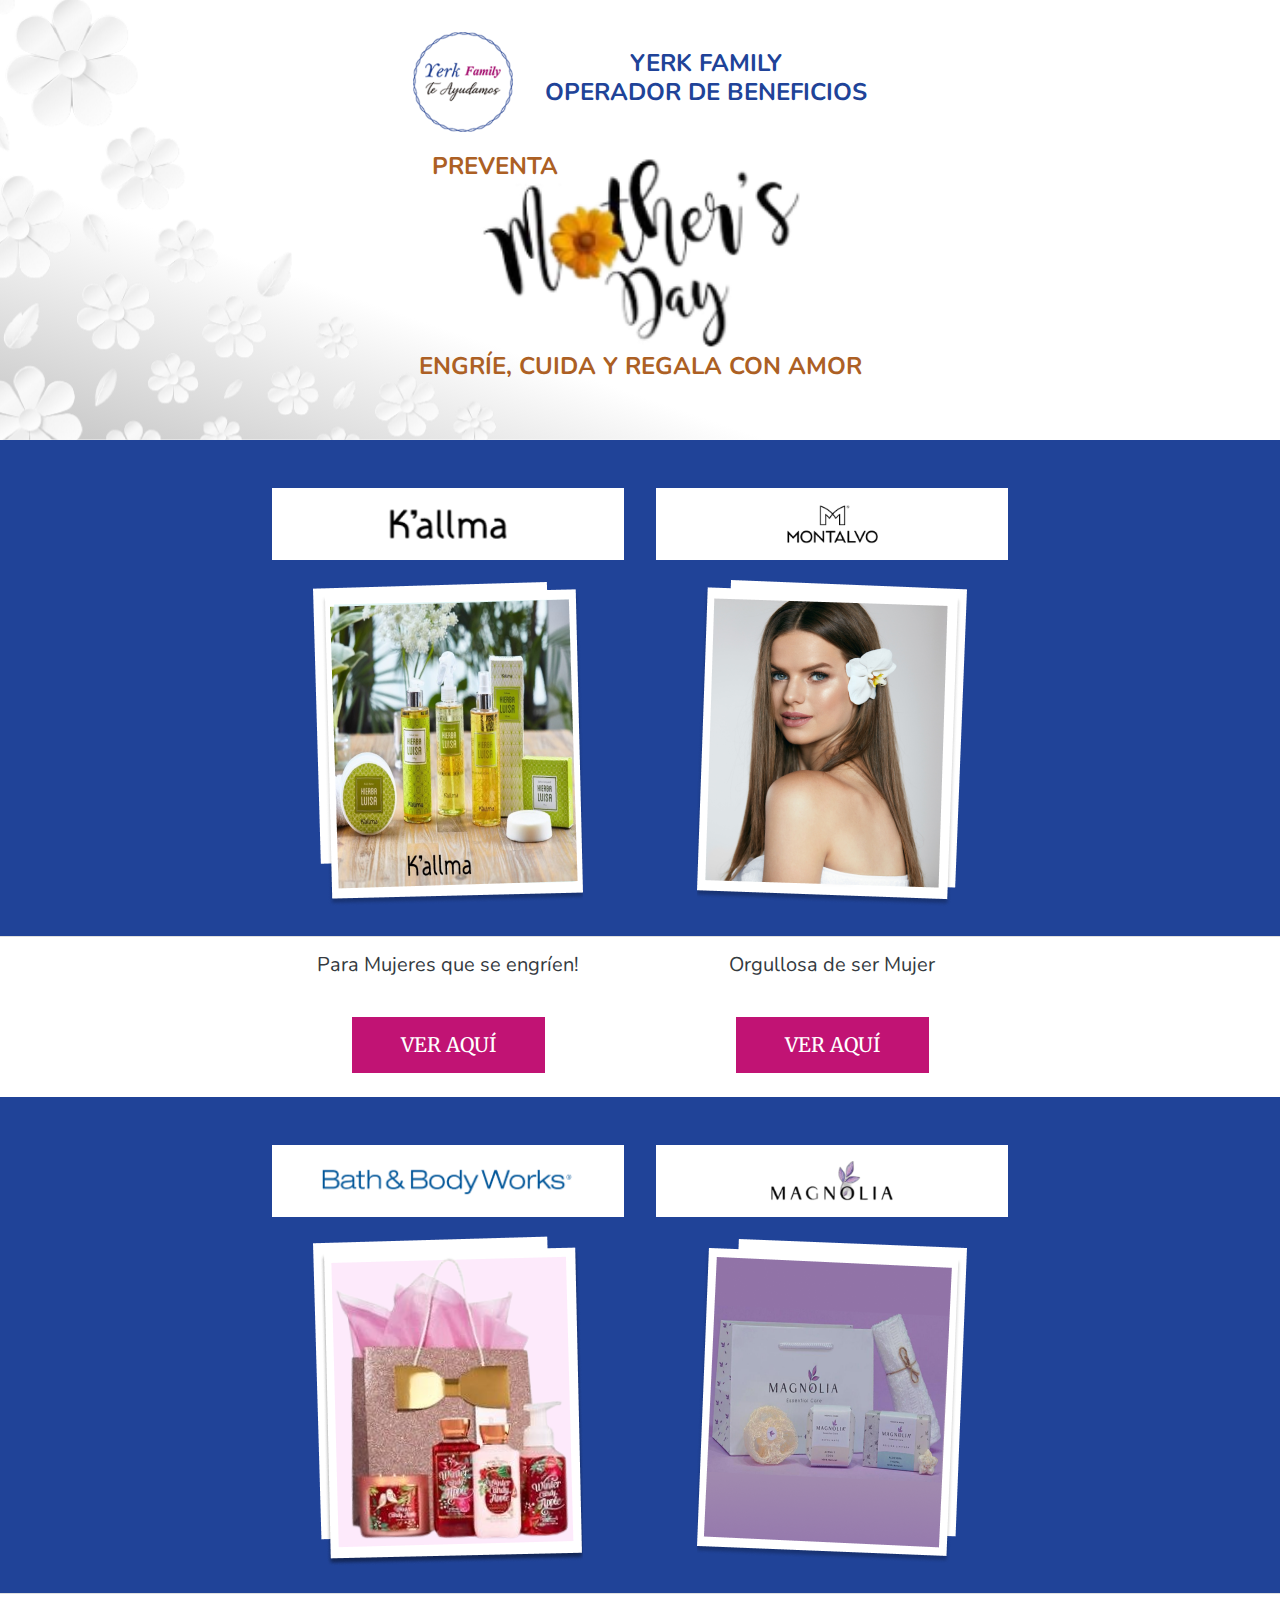
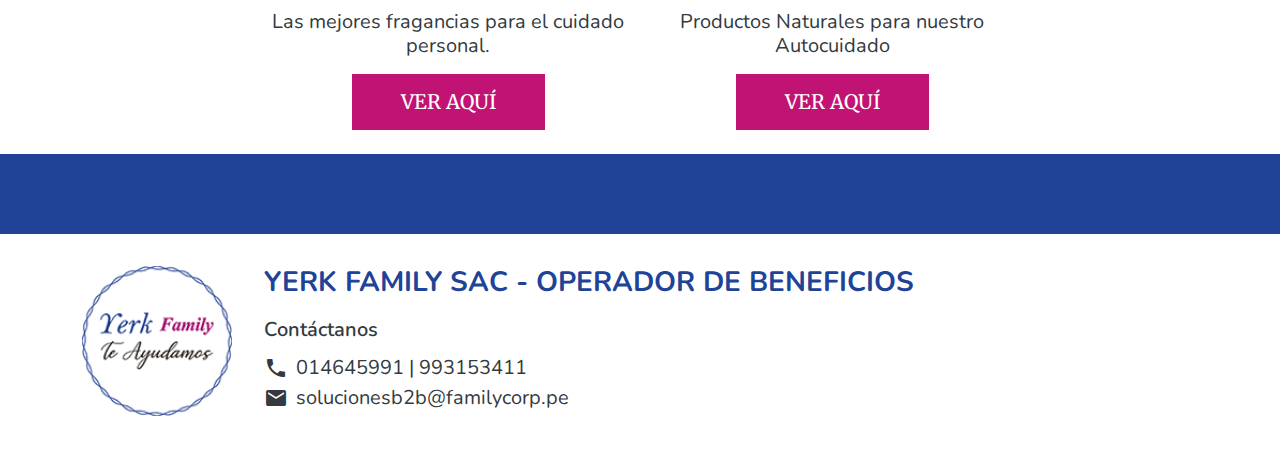
<file: index.html>
<!DOCTYPE html>
<html lang="es">

<head>
  <meta charset="UTF-8">
  <meta name="viewport" content="width=device-width, initial-scale=1.0">
  <meta http-equiv="X-UA-Compatible" content="ie=edge">
  <link rel="icon" href="img/logos/favicon.svg" type="image/x-icon" />
  <title>Yerk Family</title>
  <link rel="preconnect" href="https://fonts.googleapis.com">
  <link rel="preconnect" href="https://fonts.gstatic.com" crossorigin>
  <link href="https://fonts.googleapis.com/css2?family=Nunito:wght@400;700;800&display=swap" rel="stylesheet">
  <link href="https://fonts.googleapis.com/css2?family=Merriweather:wght@400;700&display=swap" rel="stylesheet">
  <link href="https://fonts.googleapis.com/css?family=Material+Icons|Material+Icons+Outlined|Material+Icons+Two+Tone|Material+Icons+Round|Material+Icons+Sharp" rel="stylesheet">
  <link rel="stylesheet" href="css/bootstrap.min.css">
  <link rel="stylesheet" href="css/main.css">
  <link rel="stylesheet" href="css/mq.css">
</head>

<body>
  <header class="bg-header">
    <div class="container">
      <div class="header-top">
        <div class="header-top-img">
          <img src="img/logos/logo.png" alt="Yerk Family" class="img-fluid render-img">
        </div>
        <div class="header-top-text">
          <h1>
            YERK FAMILY <br>
            OPERADOR DE BENEFICIOS
          </h1>
        </div>
      </div>

      <div class="row">
        <div class="col-lg-6 mx-auto">
          <div class="header-bottom">
            <div class="header-bottom-img">
              <p>Preventa</p>
              <img src="img/banner/banner.png" alt="Preventa Mother's Day" class="img-fluid render-img">
            </div>
            <div class="header-bottom-text">
              <p>Engríe, cuida y regala con Amor</p>
            </div>
          </div>
        </div>
      </div>

    </div>
  </header>
  <main>
    <section class="section-catalogue">
      <div class="row d-flex justify-content-center g-0">
        <div class="col-lg-6 col-md-6 bg-primary">
          <div class="card-brand h-100 align-right">
            <div class="card-body">
              <div class="card-brand-img align-right">
                <img src="img/brands/kallma.png" alt="K'allma">
              </div>
              <div class="content-img-card align-right">
                <img src="img/product/kallmaProduct.png" class="img-fluid render-img" alt="K'alma">
              </div>
            </div>
            <div class="card-footer">
              <p class="card-text align-right">
                Para Mujeres que se engríen!
              </p>
              <div class="content-btn-card align-right">
                <button type="button" class="btn btn-large primary-btn ">
                  Ver aquí
                </button>
              </div>
            </div>
          </div>
        </div>
        <div class="col-lg-6 col-md-6 bg-primary">
          <div class="card-brand h-100 align-left">
            <div class="card-body">
              <div class="card-brand-img align-left">
                <img src="img/brands/montalvo.png" alt="Mpntalvo">
              </div>
              <div class="content-img-card align-left">
                <img src="img/product/montalvoProduct.png" class="img-fluid render-img" alt="Montalvo">
              </div>
            </div>
            <div class="card-footer">
              <p class="card-text align-left">
                Orgullosa de ser Mujer
              </p>
              <div class="content-btn-card align-left">
                <button type="button" class="btn btn-large primary-btn ">
                  Ver aquí
                </button>
              </div>
            </div>
          </div>
        </div>
      </div>

      <div class="row d-flex justify-content-center g-0">
        <div class="col-lg-6 col-md-6 bg-primary">
          <div class="card-brand h-100 align-right">
            <div class="card-body">
              <div class="card-brand-img align-right">
                <img src="img/brands/bathBodyWorks.png" alt="bath & Body Works">
              </div>
              <div class="content-img-card align-right">
                <img src="img/product/bathbodyWorksProduct.png" class="img-fluid render-img" alt="bath & Body Works">
              </div>
            </div>
            <div class="card-footer">
              <p class="card-text align-right">
                Las mejores fragancias para el cuidado personal.
              </p>
              <div class="content-btn-card align-right">
                <button type="button" class="btn btn-large primary-btn ">
                  Ver aquí
                </button>
              </div>
            </div>
          </div>
        </div>
        <div class="col-lg-6 col-md-6 bg-primary">
          <div class="card-brand h-100 align-left">
            <div class="card-body">
              <div class="card-brand-img align-left">
                <img src="img/brands/magnolia.png" alt="Magnolia">
              </div>
              <div class="content-img-card align-left">
                <img src="img/product/magnoliaProduct.png" class="img-fluid render-img" alt="...">
              </div>
            </div>
            <div class="card-footer">
              <p class="card-text align-left">
                Productos Naturales para nuestro Autocuidado
              </p>
              <div class="content-btn-card align-left">
                <button type="button" class="btn btn-large primary-btn ">
                  Ver aquí
                </button>
              </div>
            </div>
          </div>
        </div>
      </div>
    </section>
  </main>
  <footer class="container">
    <div class="footer-logo">
      <img src="img/logos/logo.png" alt="Yerk Family" class="img-fluid render-img">
    </div>
    <div class="footer-text">
      <h3 class="footer-text-title">YERK FAMILY SAC - OPERADOR DE BENEFICIOS</h3>
      <ul class="footer-contact-list">
        <p>Contáctanos</p>
        <li>
          <span class="material-icons">
            phone
          </span>
          014645991 | 993153411
        </li>
        <li>
          <span class="material-icons">
            email
          </span>
          solucionesb2b@familycorp.pe
        </li>
      </ul>
    </div>
    </div>
  </footer>
  <script src="js/bootstrap.bundle.min.js"></script>
</body>

</html>
</file>
<file: css/mq.css>
/* Large devices (laptops, less than 1400px) */
@media (max-width: 1400px) {
  main {
    /* background-color: pink; */
  }
}

/* Large devices (desktops, tablets landscape, less than 1200px) */
@media (max-width: 1199.98px) {
  main {
    /* background-color: lavender; */
  }
}

/* Medium devices (tablets, less than 992px) */
@media (max-width: 991.98px) {
  main {
    /* background-color: salmon; */
  }
}

/* Small devices (landscape phones, less than 768px) */
@media (max-width: 767.98px) {
  main {
    /* background-color: lightblue; */
  }
}


@media (max-width: 575.98px) {
  main {
    /* background-color: lightyellow; */
  }

  /* Header */
  .header-top {
    /* ackground-color: pink; */
    padding: 1.5rem 0 .5rem 0;
  }

  .header-top-img {
    /* background-color: salmon; */
    min-height: 6rem;
    min-width: 6rem;
    max-height: 6rem;
    max-width: 6rem;
    margin-right: 1rem;
  }

  .header-bottom-img p {
    left: 0;
  }

  /* End Header */

  /* Footer */
  footer {
    flex-direction: column;
    align-items: center;
  }

  .footer-logo {
    margin-bottom: 1rem;
    margin-right: 0;
  }

  .footer-text-title {
    text-align: center;
  }
  /* End footer */
}
</file>
<file: css/main.css>
/* ESTILOS GENERALES */
:root {
  /* Gray scale */
  --black: #000000;
  --text: #343A40;
  --white: #FFF;
  /* Foundations */
  --primary: #204398;
  --secondary: #C11374;
  --secondary-light: #DF3C97;
  --accent: #AC6024;
}

* {
  padding: 0;
  margin: 0;
  box-sizing: border-box;
}

body {
  background-color: var(--white);
  color: var(--text);
  font-size: 16px;
  font-family: 'Nunito', sans-serif;
}

.font-btn {
  font-family: 'Merriweather', serif;
}

main {
  background-color: lavender;
  min-height: 100vh;
}

.render-img {
  image-rendering: -moz-crisp-edges;
  image-rendering: -o-crisp-edges;
  image-rendering: -webkit-optimize-contrast;
  -ms-interpolation-mode: nearest-neighbor;
}

/* Buttons */
.btn {
  font-size: 1.25rem;
  text-transform: uppercase;
  font-family: 'Merriweather', serif;
  padding: .75rem 1.5rem;
  border-radius: 0;
}

.btn-large {
  padding-left: 3rem;
  padding-right: 3rem;
}

.primary-btn {
  background-color: var(--secondary);
  color: var(--white);
}

.primary-btn:hover {
  background-color: var(--secondary-light);
  color: var(--white);
}

.primary-btn:focus {
  color: #fff;
  background-color: var(--secondary);
  border-color: var(--secondary-ligth);
  box-shadow: 0 0 0 0.25rem rgba(193, 19, 116, 0.4);
  outline: none;
}
/* End buttons */

/* FIN ESTILOS GENERALES */

/* Header */

.bg-header {
  background-image:
  url("../img/banner/bg-flowers.png"),
  linear-gradient(to top right, #c4c4c4 , white 30%);
  background-position: top left, bottom left;
  background-repeat: no-repeat;
  background-size: auto;
}

.header-top {
  /* background-color: pink; */
  display: flex;
  justify-content: center;
  align-items: center;
  padding: 2rem 0 1rem 0;
}

.header-top-img {
  /* background-color: salmon; */
  min-height: 6.25rem;
  min-width: 6.25rem;
  max-height: 6.25rem;
  max-width: 6.25rem;
  margin-right: 2rem;
}

.header-top-text h1 {
  font-size: 1.5rem;
  font-weight: 700;
  text-align: center;
  color: var(--primary);
}

.header-bottom {
  /* background-color: lightyellow; */
  padding-top: .5rem;
  padding-bottom: 3.5rem;
}

.header-bottom-img {
  /* background-color: lightblue; */
  width: 20rem;
  margin-left: auto;
  margin-right: auto;
  position: relative;
}

.header-bottom-img img {
  width: 100%;
  height: auto;
  object-fit: cover;
}

.header-bottom p {
  font-size: 1.5rem;
  font-weight: 700;
  text-transform: uppercase;
  color: var(--accent);
  margin-bottom: 0;
}

.header-bottom-img p {
  position: absolute;
  top: -.5rem;
  left: -3rem;
}

.header-bottom-text p {
  text-align: center;
}

/* Fin header */

/* Product section */

.section-catalogue {
  background-color: var(--primary);
  padding-bottom: 5rem;
}

.card-brand {
  background-color: var(--primary);
  padding-top: 2rem;
}

.align-left {
  margin-right: auto;
}

.align-right {
  margin-left: auto;
}

.card-brand-img {
  background-color: var(--white);
  padding: 1rem;
  display: flex;
  justify-content: center;
  width: 22rem;
}

.card-brand-img img {
  min-height: 2.5rem;
  max-height: 2.5rem;
}

.content-img-card {
  /* background-color: lavender; */
  width: 22rem;
}

.content-img-card img {
  display: block;
  margin: auto;
}

.card-footer {
  background-color: var(--white);
  border-radius: none;
  padding-top: 1rem;
  padding-bottom: 1.5rem;
}

.card-footer:last-child {
    border-radius: 0;
}

.card-text {
  width: 22rem;
  text-align: center;
  padding: 1rem 1rem .5rem 1rem;
  display: block;
  display: -webkit-box;
  -webkit-box-orient: vertical;
  position: relative;
  line-height: 1.2;
  overflow: hidden;
  text-overflow: ellipsis;
  padding: 0 !important;
  -webkit-line-clamp: 2;
  height: calc(1em * 1.2 * 2);
  font-size: 1.25rem;
}

.content-btn-card {
  width: 22rem;
  display: flex;
  justify-content: center;
}


/* End product section */

/* Footer */

footer {
  /* background-color: yellow; */
  padding-top: 2rem;
  padding-bottom: 2rem;
  display: flex;
}

.footer-logo {
  /* background: pink; */
  margin-right: 2rem;
}

.footer-text {
  font-size: 1.25rem;
}

.footer-text-title {
  color: var(--primary);
  font-weight: 700;
  margin-bottom: 1rem;
}

.footer-contact-list {
  /* background-color: yellow; */
  list-style: none;
  padding-left: 0;
}

.footer-contact-list p {
  font-weight: 600;
  margin-bottom: .5rem;
}

.footer-contact-list li {
  /* background-color: pink; */
  display: flex;
  align-items: center;
}

.footer-contact-list li span {
  margin-right: .5rem;
}

/* end footer */
</file>
